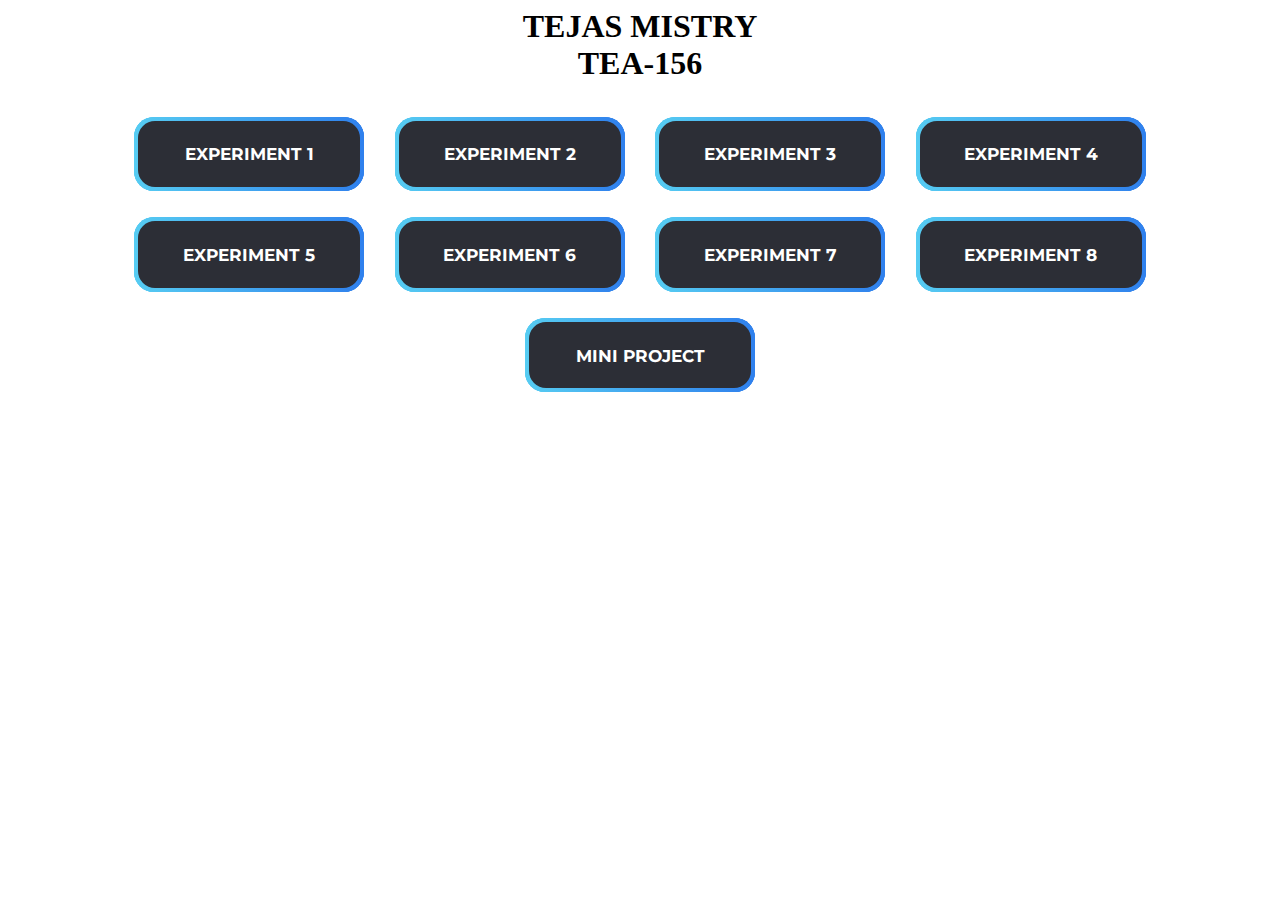
<file: index.html>
<html>
    <head>
        <meta name="viewport">
        <title>EXPERIMENT</title>
        <style></style>
        <link href="https://fonts.googleapis.com/css2?family=Montserrat&display=swap" rel="stylesheet">
        <link rel="stylesheet" href="./button.css">
    </head>
    <body>
        <h1> TEJAS MISTRY <br> TEA-156</h1>
        
        <div class="middle">
            <button class="button-hover">
                <span>Experiment 1</span>
            </button>

            <button class="button-hover">   <a href="https://tejas2000930.github.io/exp2/.">
                <span>Experiment 2</span></a>
            </button>

            <button class="button-hover">    <a href="https://tejas2000930.github.io/exp3/.">
                <span>Experiment 3</span></a>
            </button>

            <button class="button-hover">
               <a href="https://tejas2000930.github.io/exp4aform/"><span>Experiment 4</span></a>
            </button>

            <button class="button-hover"><a href="https://tea-156.000webhostapp.com/exp.php/index.html">
            
                <span>Experiment 5</span></a>
            </button>

            <button class="button-hover"><a href="exp6.html">
                <span>Experiment 6</span></a>
            </button>

            <button class="button-hover"><a href="https://tea-156.000webhostapp.com/library.xml/example.xml">
                <span>Experiment 7</span></a>
            </button>

             <button class="button-hover"><a href="exp8.html">
                 <span>Experiment 8</span></a>
            </button>

            
            <button class="button-hover"><a href=" https://rohan207.github.io/WDL-PROJECT/">
                <span>MINI PROJECT</span></a>
            </button> 
        </div>
    </body>
</html>
</file>
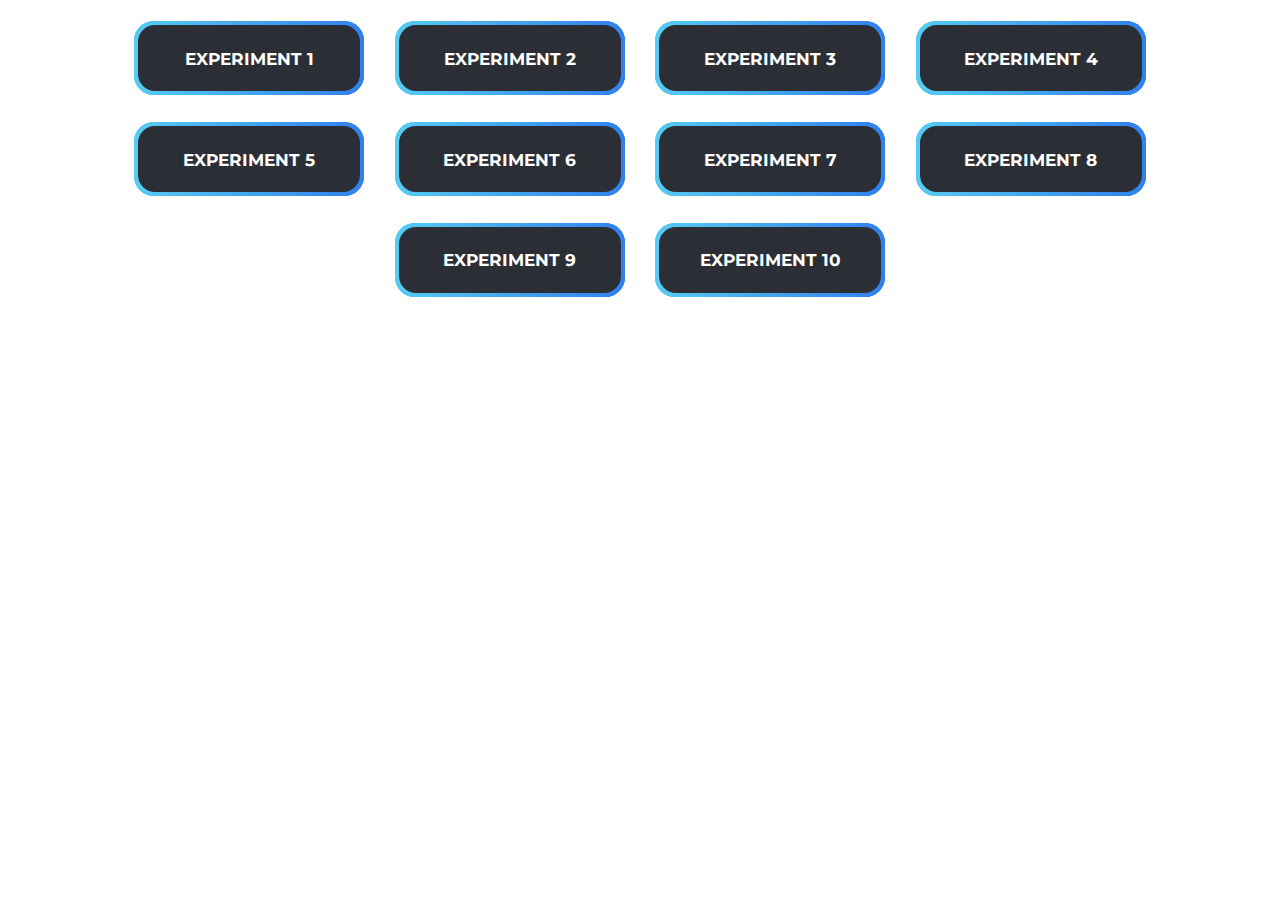
<file: button.html>
<html>
    <head>
        <meta name="viewport"
        <title></title>
        <style></style>
        <link href="https://fonts.googleapis.com/css2?family=Montserrat&display=swap" rel="stylesheet">
        <link rel="stylesheet" href="./button.css">
    </head>
    <body>

        <div class="middle">
            <button class="button-hover">
                <span>Experiment 1</span>
            </button>

            <button class="button-hover">
                <span>Experiment 2</a></span>
            </button>

            <button class="button-hover">
                <span>Experiment 3</span>
            </button>

            <button class="button-hover">
                <span>Experiment 4</span>
            </button>

            <button class="button-hover">
                <span>Experiment 5</span>
            </button>

            <button class="button-hover">
                <span>Experiment 6</span>
            </button>

            <button class="button-hover">
                <span>Experiment 7</span>
            </button>

             <button class="button-hover">
                <span>Experiment 8</span>
            </button>

            <button class="button-hover">
                <span>Experiment 9</span>
            </button>

            <button class="button-hover">
                <span>Experiment 10</span>
            </button> 
        </div>
    </body>
</html>
</file>
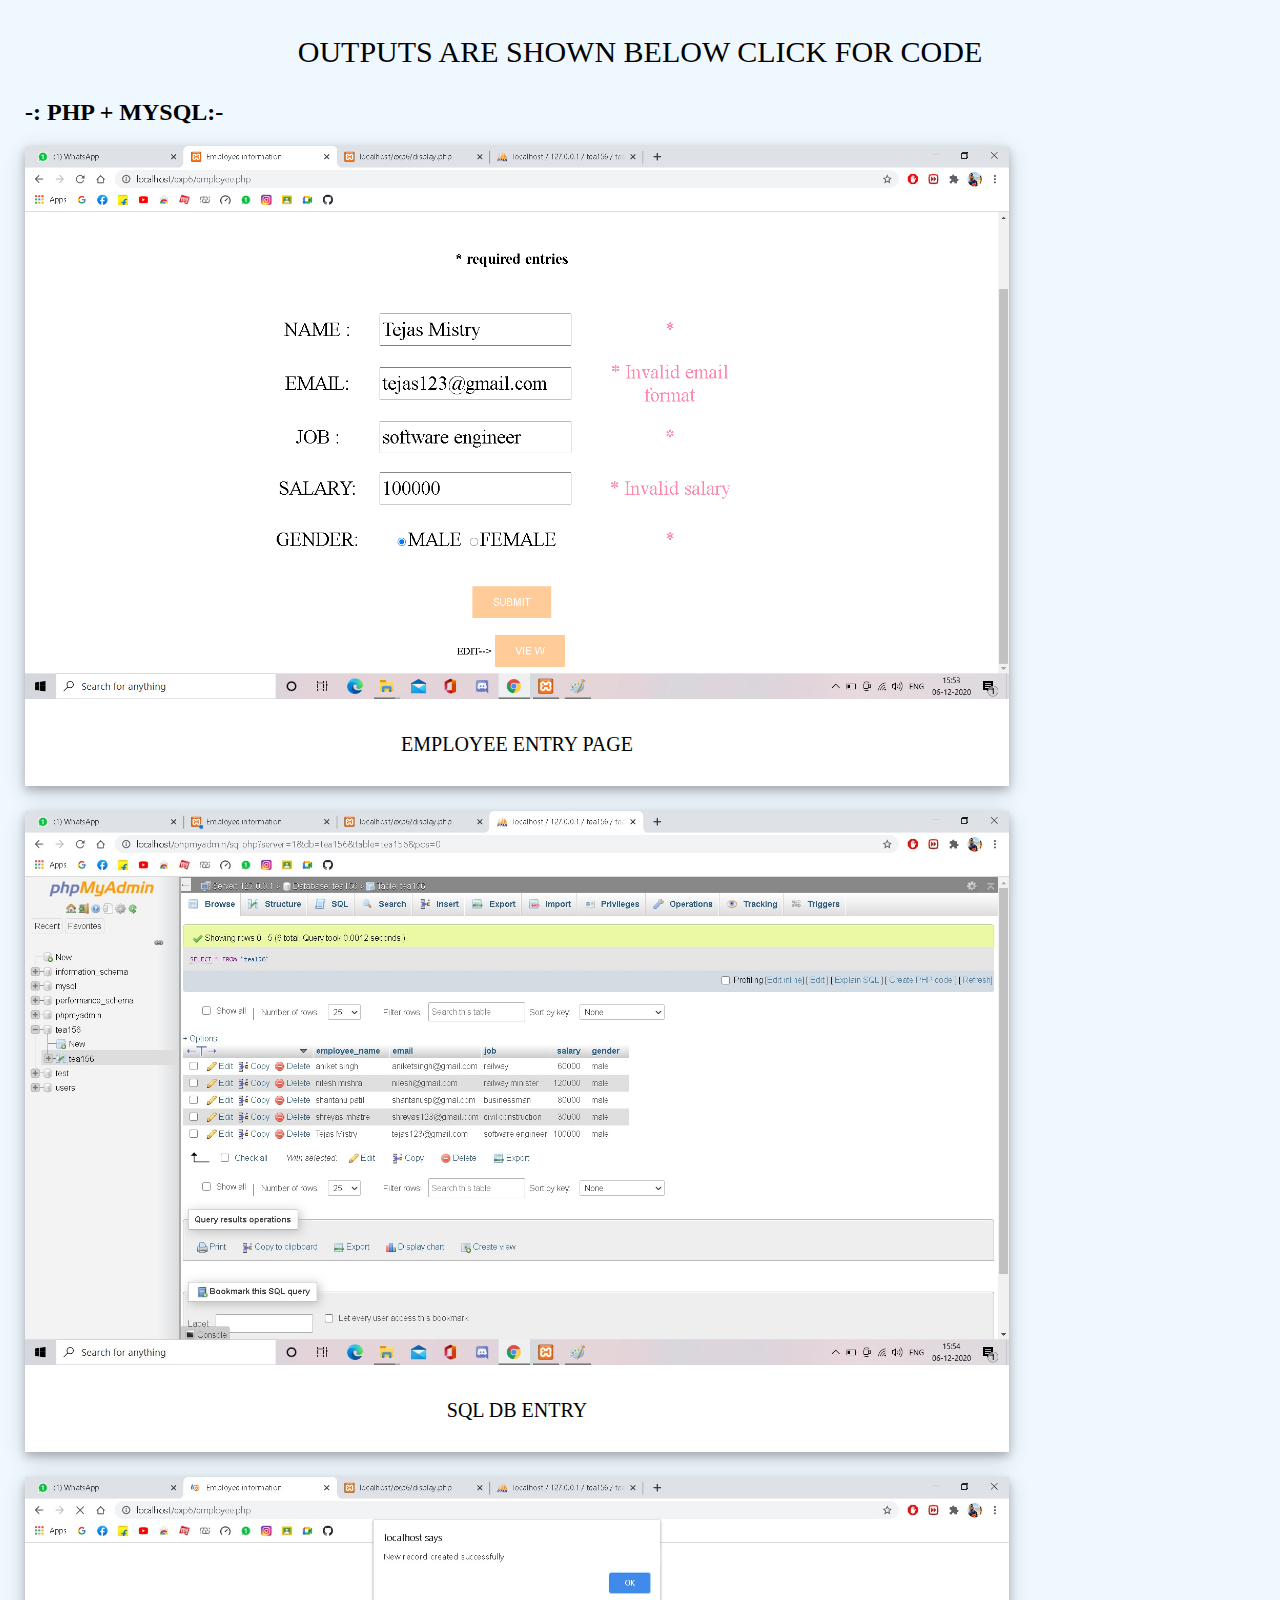
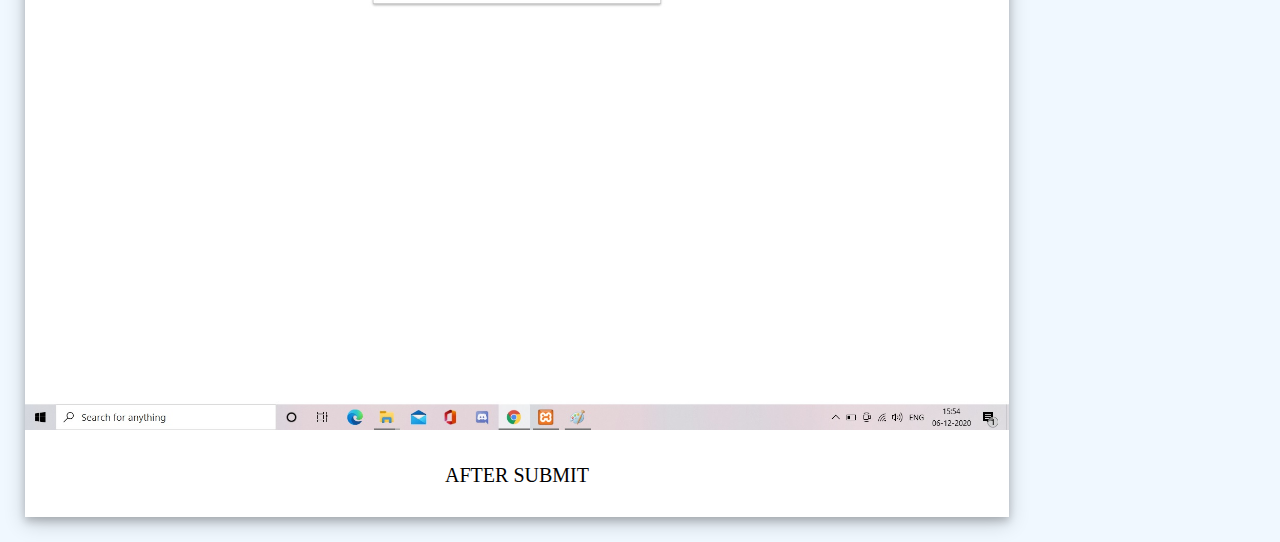
<file: exp6.html>
<!DOCTYPE html>
<html>
<head>
<style>
a{
  text-decoration: none;
  font-size: 30px;
  font-weight: 50px;
  color:black;
 
}
body {
    margin:25px;
    background-color: aliceblue;
}

div.mydiv {
  width: 80%;
  background-color: white;
  box-shadow: 0 4px 8px 0 rgba(0, 0, 0, 0.2), 0 6px 20px 0 rgba(0, 0, 0, 0.19);
  margin-bottom: 25px;
}

div.container {
  text-align: center;
  padding: 10px 20px;
  font-size: 20px;
  justify-content: center;
  color:black;
  
}
</style>
</head>
<body>

<div class="container">
    <a href="https://github.com/tejas2000930/exp6">OUTPUTS ARE SHOWN BELOW CLICK FOR CODE</a>
</div>

<h2>-: PHP + MYSQL:-</h2>

<div class="mydiv">
  <img src="Untitled.png" alt="5 Terre" style="width:100%">
  <div class="container">
  <p>EMPLOYEE ENTRY PAGE</p>
  </div>
</div>

<div class="mydiv">
  <img src="Untitled1.jpg" alt="Norther Lights" style="width:100%">
  <div class="container">
  <p>SQL DB ENTRY</p>
  </div>
</div>

<div class="mydiv">
    <img src="Untitled.jpg" alt="Norther Lights" style="width:100%">
    <div class="container">
    <p>AFTER SUBMIT</p>
    </div>
  </div>
  
</body>
</html>
</file>
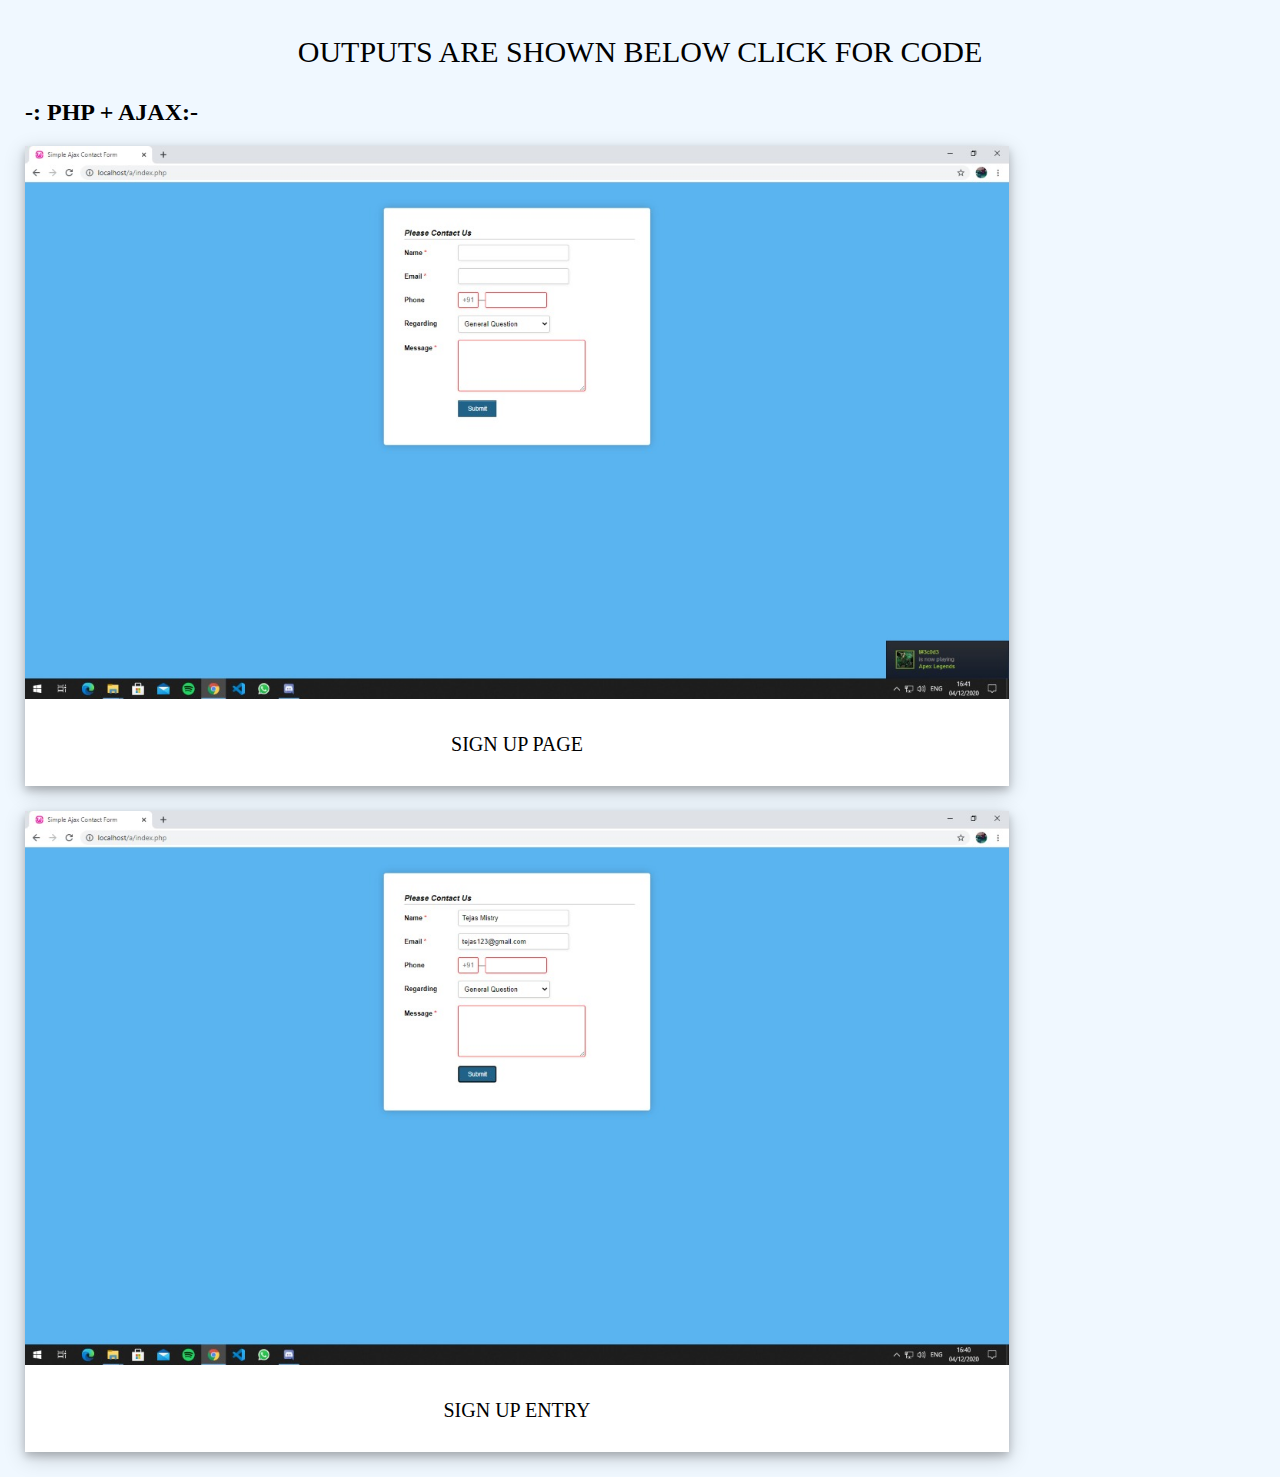
<file: exp8.html>
<!DOCTYPE html>
<html>
<head>
<style>
a{
  text-decoration: none;
  font-size: 30px;
  font-weight: 50px;
  color:black;
 
}
body {
    margin:25px;
    background-color: aliceblue;
}

div.mydiv {
  width: 80%;
  background-color: white;
  box-shadow: 0 4px 8px 0 rgba(0, 0, 0, 0.2), 0 6px 20px 0 rgba(0, 0, 0, 0.19);
  margin-bottom: 25px;
}

div.container {
  text-align: center;
  padding: 10px 20px;
  font-size: 20px;
  justify-content: center;
  color:black;
  
}
</style>
</head>
<body>

<div class="container">
    <a href="https://github.com/tejas2000930/exp8">OUTPUTS ARE SHOWN BELOW CLICK FOR CODE</a>
</div>

<h2>-: PHP + AJAX:-</h2>



<div class="mydiv">
  <img src="WhatsApp%20Image%202020-12-04%20at%205.36.50%20PM.jpeg" alt="Norther Lights" style="width:100%">
  <div class="container">
  <p>SIGN UP PAGE</p>
  </div>
</div>

<div class="mydiv">
    <img src="WhatsApp%20Image%202020-12-04%20at%205.36.48%20PM.jpeg" alt="Norther Lights" style="width:100%">
    <div class="container">
    <p>SIGN UP ENTRY</p>
    </div>
  </div>
    
</body>
</html>
</file>
<file: button.css>
body {
    background-color:#ffc0c6 
    font-family:sans-serif;
    text-align:center;
}
.boy{
    margin: 10px;
    height: 250px;
    width: 600px;
    padding: 7%;
    text-align: center;
    border: 5px solid #2f80ed; 
    float: right;
    font-size: 40px;
    background-color: aquamarine;
    
}
.button-hover{
    position: relative;
    min-width: 230px;
    margin: 1em;
    padding: 0.3em;
    background: linear-gradient(to right,#56ccf2,#2f80ed);
    border: 0;
    cursor: pointer;
    border-radius: 20px;
}

.button-hover::before,
.button-hover::after{
    content:" " ;
    position: absolute;
    left: 0;
    right: 0;
    top: 0;
    bottom: 0;
    background: linear-gradient(to right,#56ccf2,#2f80ed);
    border-radius: 20px;
    transition: all .5s ease-in-out;

}

.button-hover:hover::before{
    filter: blur(5px);
}

.button-hover:hover::after{
    filter: blur(15px);
}

.button-hover:hover{
    animation: hue 3s linear infinite;
}

@keyframes hue{
    0%{
        filter: hue-rotate(0deg);
    }
    100%{
        filter: hue-rotate(360deg);
    }
}

.button-hover span{
    position: relative;
    z-index: 3;
    display: block;
    padding: 1.3em;
    font-family: 'Montserrat', sans-serif;
    font-size: 1.3em;
    font-weight: bold;
    color: #fff;
    text-transform: uppercase;
    background-color: #2c2e36;
    border-radius: 17px;
}
a{
    text-decoration: none;
    color:white;
}
</file>
